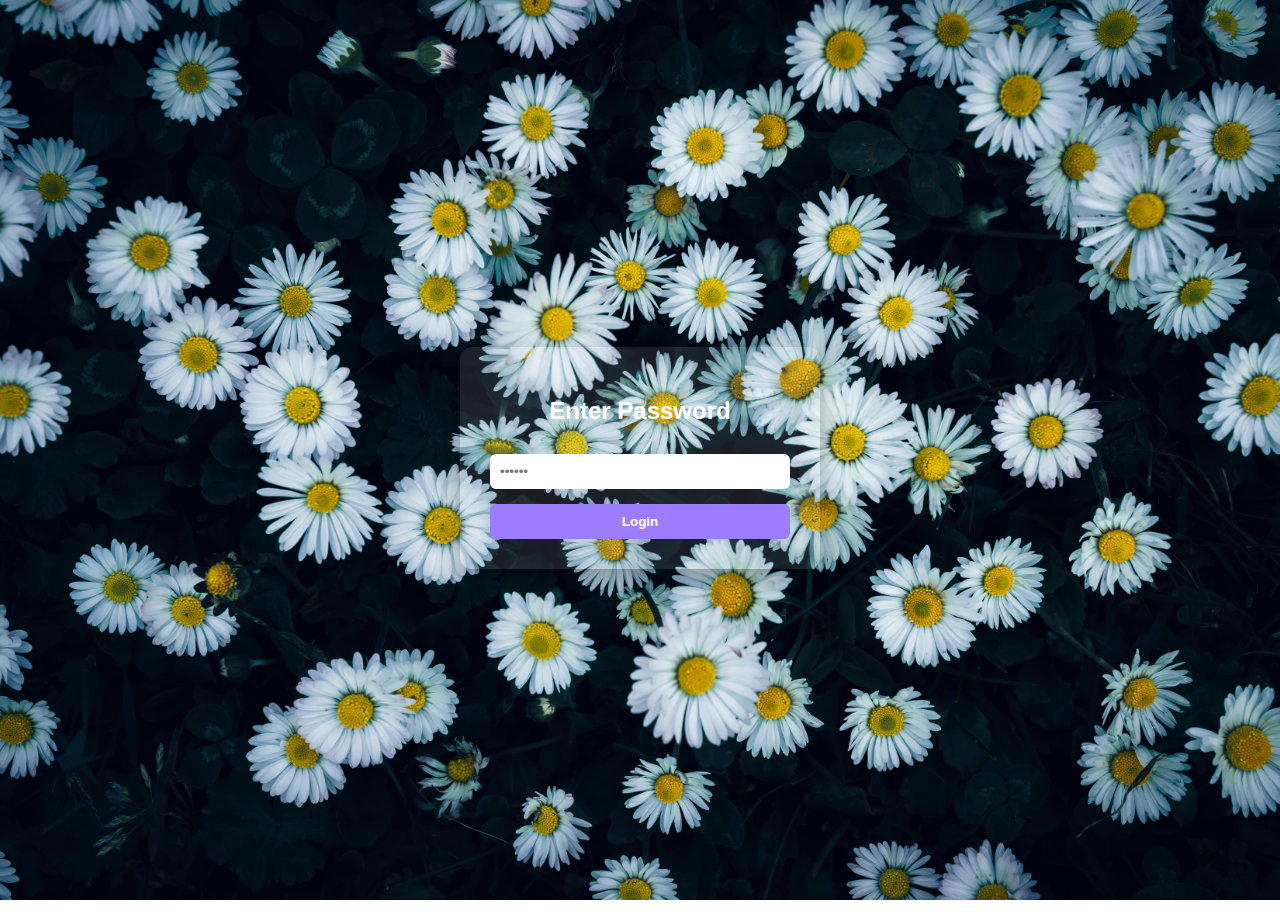
<file: index.html>
<!DOCTYPE html>
<html lang="en">
<head>
  <meta charset="UTF-8">
  <title>Login</title>
  <link rel="stylesheet" href="css/login.css">
</head>
<body>
  <div class="login-box">
    <h2>Enter Password</h2>
    <input type="password" id="pwd" placeholder="••••••">
    <button onclick="checkLogin()">Login</button>
    <div id="error" class="error" style="display: none;">Incorrect password</div>
  </div>

  <script>
    function checkLogin() {
      const pwd = document.getElementById("pwd").value;
      if (pwd === "022424") {
        window.location.href = "popup.html";
      } else {
        document.getElementById("error").style.display = "block";
      }
    }
  </script>
</body>
</html>
</file>
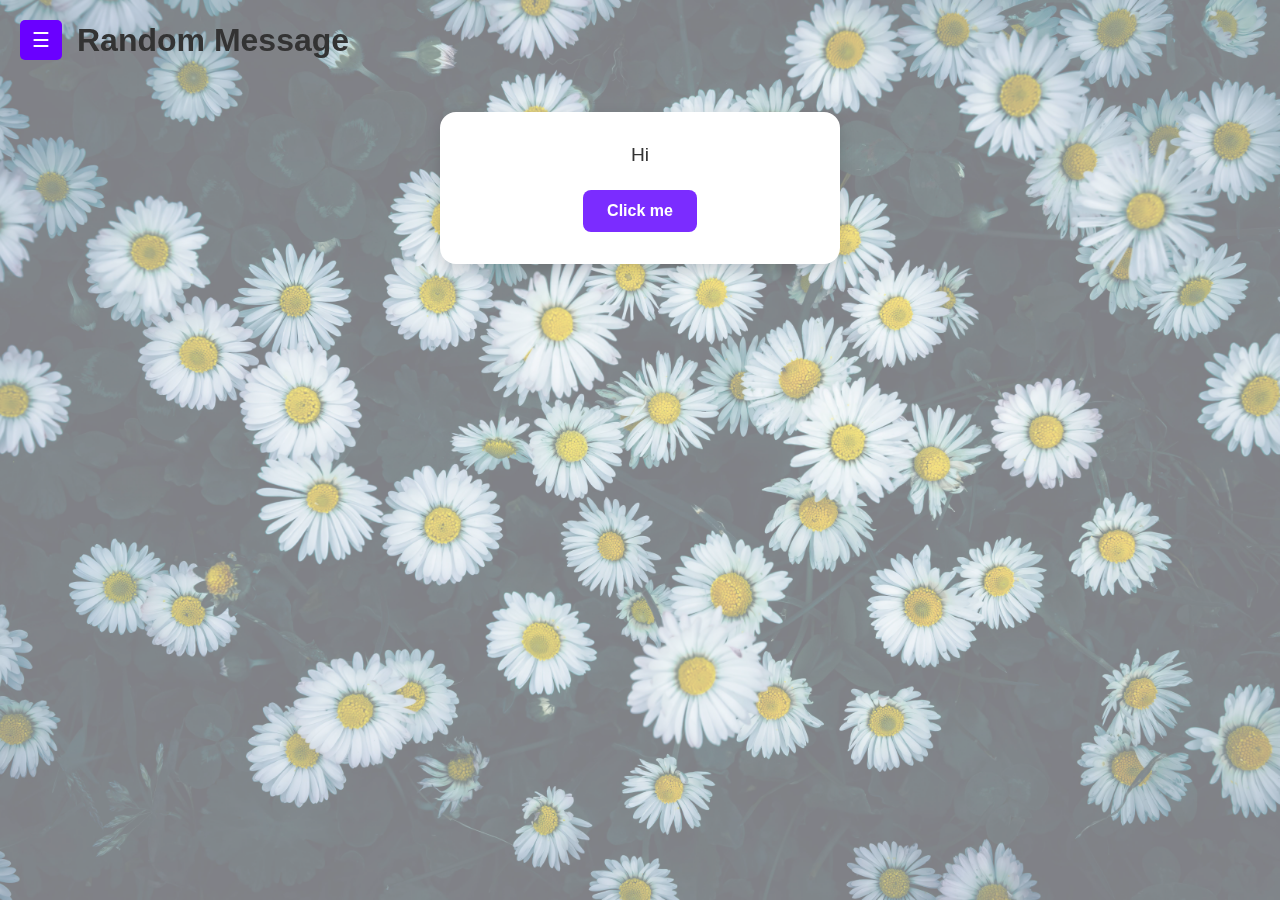
<file: message.html>
<!doctype html>
<html lang="en">
<head>
  <meta charset="UTF-8" />
  <meta name="viewport" content="width=device-width, initial-scale=1.0">
  <title>Random Message</title>
  <!-- Page-specific styles -->
  <link rel="stylesheet" href="css/message.css">
</head>
<body>
  <!-- Sidebar -->
  <aside class="sidebar closed" id="sidebar">
    <h2>Menu</h2>
    <ul>
      <li><a href="dashboard.html">🏠 Dashboard</a></li>
      <li><a href="message.html" class="active">📜 Random Message</a></li>
      <li><a href="songs.html">🎵 Random Songs</a></li>
    </ul>
  </aside>

  <!-- Main content -->
  <main class="dashboard full" id="dashboard">
    <header class="topbar">
      <button id="menuBtn">☰</button>
      <h1>Random Message</h1>
    </header>

    <section class="content">
      <div class="card" id="messageCard">
        <p id="messageText">Hi</p>
        <button id="newMessageBtn">Click me</button>
      </div>
    </section>
  </main>

  <script src="js/menu.js"></script>
  <script src="js/message.js"></script>
</body>
</html>
</file>
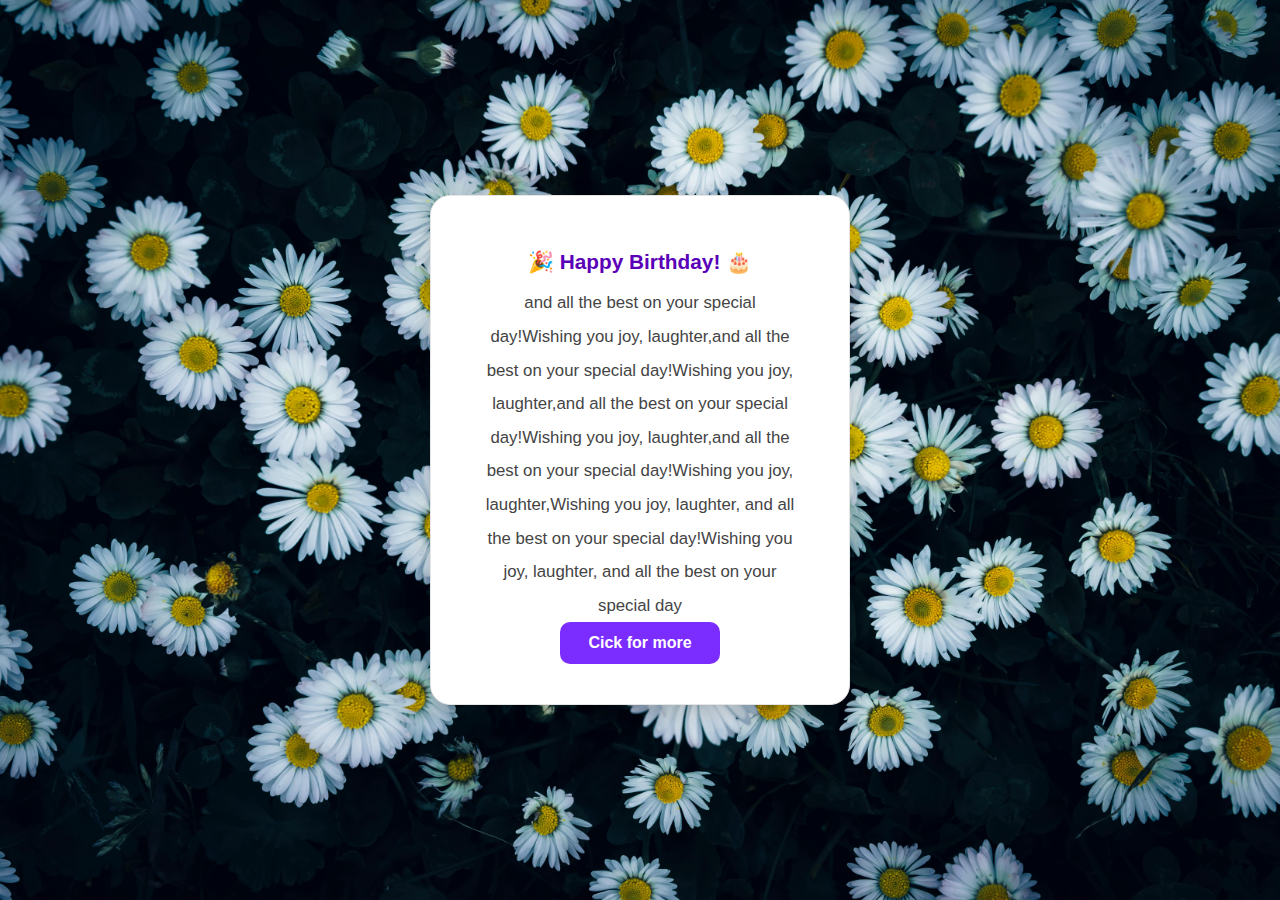
<file: popup.html>
<!doctype html>
<html lang="en">
<head>
  <meta charset="utf-8" />
  <meta name="viewport" content="width=device-width,initial-scale=1" />
  <title>Happy Birthday</title>
  <link rel="stylesheet" href="css/popup.css">
</head>
<body>
  <div class="card">
    <div class="message">
      <h1>🎉 Happy Birthday! 🎂</h1>

      <p>and all the best on your special day!Wishing you joy, laughter,and all the best on your special day!Wishing you joy, laughter,and all the best on your special day!Wishing you joy, laughter,and all the best on your special day!Wishing you joy, laughter,Wishing you joy, laughter, 
        and all the best on your special day!Wishing you joy, laughter, and all the best on your special day
      </p>

    </div>
    <button id="goBtn" class="close-btn">Cick for more</button>
  </div>

  <script src="js/popup.js"></script>
</body>
</html>
</file>
<file: css/login.css>
body {
  display: flex;                        
  justify-content: center;              
  align-items: center;                 
  height: 100vh;                        
  background: url("background.jpg") 
              no-repeat 
              center center fixed;    
  
  background-size: cover;               
  
  font-family: Arial, sans-serif;
  color: white;                        
}

.login-box {
  background: rgba(255,255,255,0.1);
  padding: 30px;
  border-radius: 12px;
  text-align: center;
  box-shadow: 0 8px 24px rgba(0,0,0,0.3);
  width: 300px; /* optional fixed width for consistency */
}

input {
  padding: 10px;
  border: none;
  border-radius: 6px;
  margin-top: 10px;
  width: 100%;
  box-sizing: border-box; /* ensures padding doesn’t break alignment */
}

button {
  margin-top: 15px;
  padding: 10px;
  width: 100%;  /* match input width */
  border: none;
  border-radius: 6px;
  background: #9d7dff;
  color: #fff;
  font-weight: bold;
  cursor: pointer;
  box-sizing: border-box;
}


button:hover {
  background: #3b15e0;
}

.error {
  color: #ff6b6b;
  margin-top: 10px;
  display: none;
}
</file>
<file: css/message.css>
/* Reset */
* {
  margin: 0;
  padding: 0;
  box-sizing: border-box;
}

body {
  font-family: 'Segoe UI', sans-serif;
  color: #333;
  
  /* Background image */
  background: url("background.jpg") no-repeat center center fixed;
  background-size: cover;
  
  /* Overlay effect */
  position: relative;
}

body::before {
  content: "";
  position: fixed;
  top: 0;
  left: 0;
  width: 100%;
  height: 100%;
  background: rgba(255, 255, 255, 0.5); /* light overlay */
  z-index: -1; /* stays behind content */
}

.container {
  display: flex;
}

/* Sidebar */
.sidebar {
  width: 220px;
  background: #6a00ff;
  color: white;
  padding: 20px;
  height: 100vh;
  position: fixed;
  left: 0;
  top: 0;
  transition: transform 0.3s ease;
}

.sidebar h2 {
  margin-bottom: 20px;
}

.sidebar ul {
  list-style: none;
}

.sidebar ul li {
  margin: 15px 0;
}

.sidebar ul li a {
  color: white;
  text-decoration: none;
  font-size: 16px;
  transition: 0.2s;
}

.sidebar ul li a:hover {
  color: #ffd700;
}

/* Hide sidebar when toggled */
.sidebar.closed {
  transform: translateX(-100%);
}

/* Main dashboard */
.dashboard {
  margin-left: 220px;
  padding: 20px;
  flex: 1;
  transition: margin-left 0.3s ease;
}

.dashboard.full {
  margin-left: 0;
}

/* Topbar */
.topbar {
  display: flex;
  align-items: center;
  margin-bottom: 20px;
}

#menuBtn {
  font-size: 20px;
  margin-right: 15px;
  padding: 8px 12px;
  cursor: pointer;
  background: #6a00ff;
  color: white;
  border: none;
  border-radius: 5px;
}

/* Media grid */
.image-grid, .video-grid {
  display: grid;
  grid-template-columns: repeat(auto-fit, minmax(250px, 1fr));
  gap: 15px;
  margin-top: 10px;
}

.image-grid img, .video-grid video {
  width: 100%;
  border-radius: 10px;
  box-shadow: 0 3px 8px rgba(0,0,0,0.15);
}

/* Center card in content */
.content {
  display: flex;
  justify-content: center;
  align-items: center;
  padding: 2rem;
}

/* Card style */
.card {
  background: #fff;
  padding: 2rem;
  border-radius: 16px;
  max-width: 400px;
  width: 100%;
  text-align: center;
  box-shadow: 0 6px 16px rgba(0,0,0,0.15);
}

/* Message text */
#messageText {
  font-size: 1.2rem;
  margin-bottom: 1.5rem;
  color: #333;
}

/* Button */
#newMessageBtn {
  padding: 12px 24px;
  border: none;
  border-radius: 8px;
  background: #7b2cff;
  color: #fff;
  font-size: 1rem;
  font-weight: 600;
  cursor: pointer;
  transition: transform 0.2s ease, box-shadow 0.2s ease;
}

#newMessageBtn:hover {
  transform: translateY(-2px);
  box-shadow: 0 4px 10px rgba(0,0,0,0.2);
}
</file>
<file: css/popup.css>
/* Reset & full height */
* { box-sizing: border-box; }
html, body { height: 100%; margin: 0; }

/* Purple gradient background */
body {
  background: url("background.jpg") no-repeat center center fixed,
              linear-gradient(135deg, #7b2cff, #5a00b8);
  background-size: cover;
  font-family: 'Segoe UI', sans-serif;
  display: flex;
  align-items: center;
  justify-content: center;
}


.card {
  background: #ffffff; /* solid white */
  color: #333;
  padding: 2.5rem 3rem;
  border-radius: 20px;
  max-width: 420px;
  text-align: center;
  box-shadow: 0 8px 24px rgba(0,0,0,0.2);
  border: 1px solid #e5e5e5; /* subtle gray border like paper edges */
  position: relative;
  overflow: hidden;
}


/* Message styling */
.message h1 {
  font-size: 1.3rem;
  margin-bottom: 0.8rem;
  color: #5a00b8;
  font-weight: 600;
}
.message p {
  font-size: 1.05rem;
  margin: 0;
  line-height: 2;
  color: #444;
}

/* Close button container (keeps button below the card) */
.button-container {
  margin-top: 1.5rem;
  text-align: center;
}

/* Button styling */
.close-btn {
  padding: 12px 28px;
  border: none;
  border-radius: 10px;
  background: #7b2cff;
  color: white;
  font-size: 1rem;
  font-weight: 600;
  cursor: pointer;
  transition: transform 0.2s ease, box-shadow 0.2s ease;
}

.close-btn:hover {
  transform: translateY(-3px);
  box-shadow: 0 6px 12px rgba(0,0,0,0.25);
}
.close-btn:active {
  transform: translateY(0);
  box-shadow: 0 2px 6px rgba(0,0,0,0.15);
}
</file>
